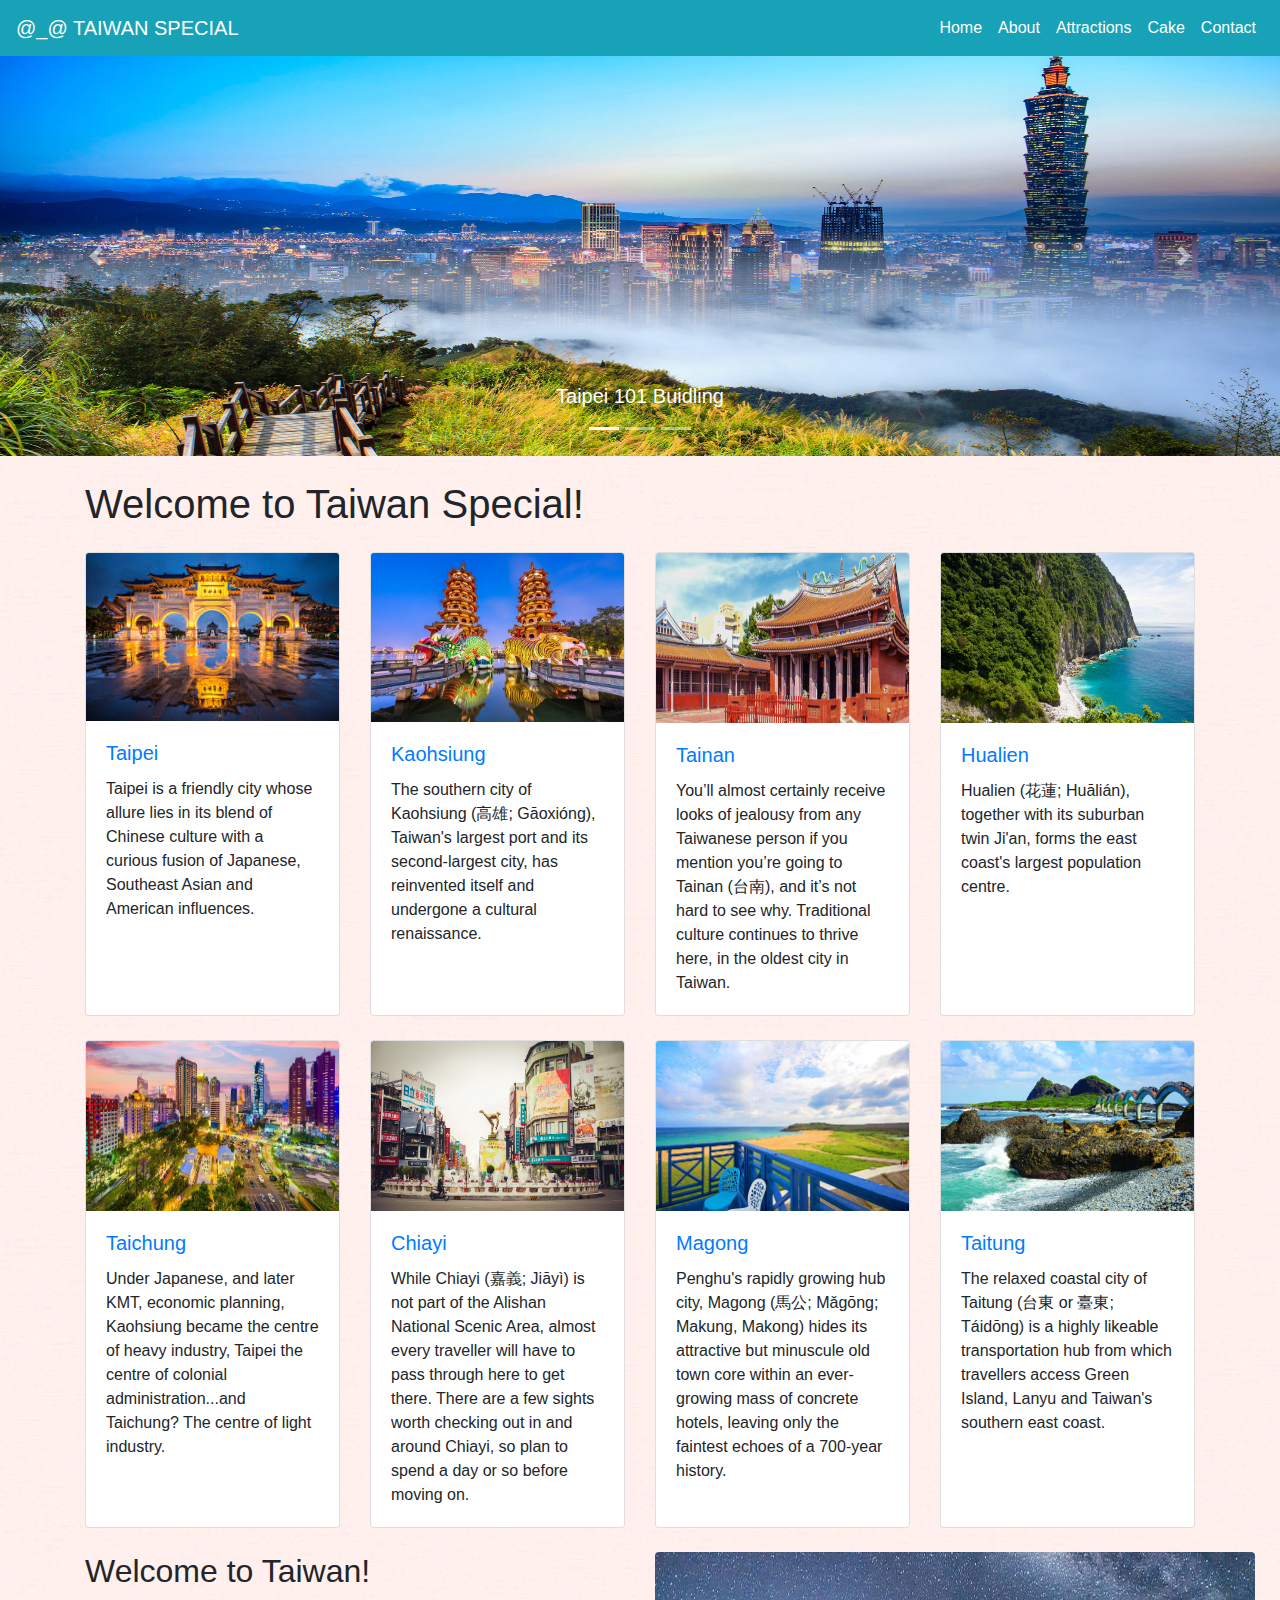
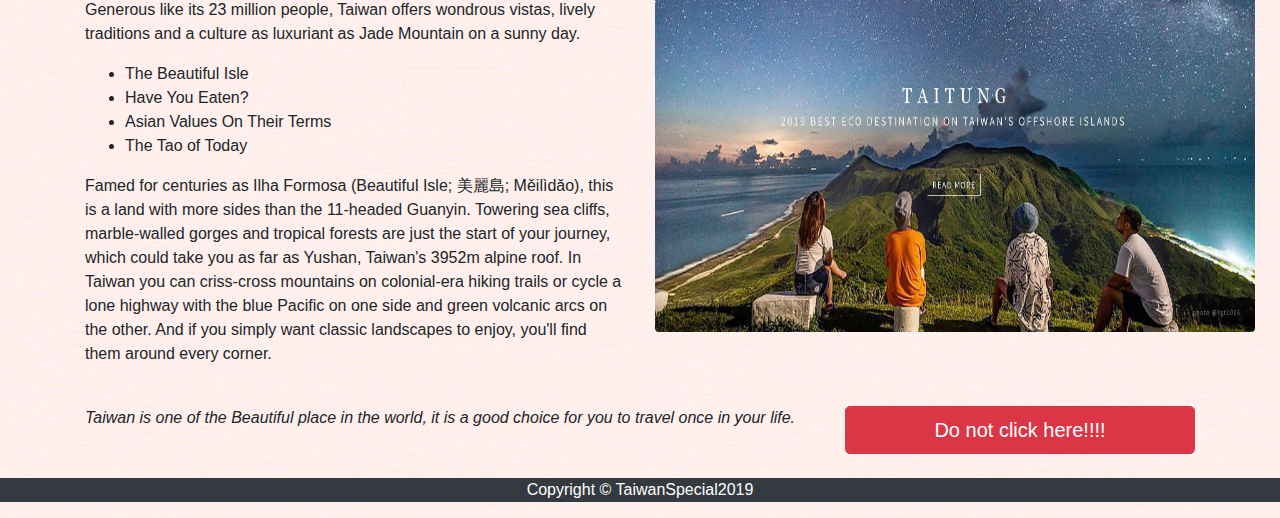
<file: index.html>
<!doctype html>
<html lang="en">

<head>
    <!-- Required meta tags -->
    <meta charset="utf-8">
    <meta name="viewport" content="width=device-width, initial-scale=1, shrink-to-fit=no">
    <!-- Bootstrap CSS -->
    <link rel="stylesheet" href="https://stackpath.bootstrapcdn.com/bootstrap/4.3.1/css/bootstrap.min.css"
        integrity="sha384-ggOyR0iXCbMQv3Xipma34MD+dH/1fQ784/j6cY/iJTQUOhcWr7x9JvoRxT2MZw1T" crossorigin="anonymous">
    <link rel="stylesheet" href="https://cdnjs.cloudflare.com/ajax/libs/font-awesome/4.7.0/css/font-awesome.css">
    <link rel="stylesheet" href="bg.css">
    <title>Easy Travel With Taiwan Special</title>
</head>

<body>
    <!-------標頭------>
    <nav class="navbar navbar-expand-lg navbar-light bg-info" style="background-color: azure">
        <a class="navbar-brand text-white" href="index.html" > @_@ TAIWAN SPECIAL </a>
        <button class="navbar-toggler" type="button" data-toggle="collapse" data-target="#navbarSupportedContent"
            aria-controls="navbarSupportedContent" aria-expanded="false" aria-label="Toggle navigation">
            <span class="navbar-toggler-icon"></span>
        </button>

        <div class="collapse navbar-collapse" id="navbarSupportedContent">
            <ul class="navbar-nav ml-auto">
                <li class="nav-item active">
                    <a class="nav-link text-white" href="index.html"> Home <span class="sr-only">(current)</span></a>
                </li>
                <li class="nav-item">
                    <a class="nav-link text-white" href="about.html">About <span class="sr-only">(current)</span></a>
                </li>
                <li class="nav-item">
                    <a class="nav-link text-white" href="attractions.html">Attractions  <span
                            class="sr-only">(current)</span></a>
                </li>
                <li class="nav-item">
                    <a class="nav-link text-white" href="cake.html">Cake <span
                            class="sr-only">(current)</span></a>
                </li>
                <li class="nav-item">
                    <a class="nav-link text-white" href="contact.php">Contact <span
                            class="sr-only">(current)</span></a>
                </li>

            </ul>
        </div>
    </nav>
    <!-------標頭------>
    <!-----輪播圖片----->
    <div class="bd-example">
        <div id="carouselExampleCaptions" class="carousel slide" data-ride="carousel">
            <ol class="carousel-indicators">
                <li data-target="#carouselExampleCaptions" data-slide-to="0" class="active"></li>
                <li data-target="#carouselExampleCaptions" data-slide-to="1"></li>
                <li data-target="#carouselExampleCaptions" data-slide-to="2"></li>
            </ol>
            <div class="carousel-inner">
                <div class="carousel-item active">
                    <img src="img/taiwan.jpg" width="1200" height="400" class="d-block w-100" alt="...">
                    <div class="carousel-caption d-none d-md-block">
                        <h5>Taipei 101 Buidling</h5>

                    </div>
                </div>
                <div class="carousel-item">
                    <img src="img/taiwan1.jpg"  width="1200" height="400" class="d-block w-100" alt="...">
                    <div class="carousel-caption d-none d-md-block">
                        <h5>Dragon and Tiger Pagodas Kaohsiung</h5>
                        
                    </div>
                </div>
                <div class="carousel-item">
                    <img src="img/taiwan2.jpg"  width="1200" height="400" class="d-block w-100" alt="...">
                    <div class="carousel-caption d-none d-md-block">
                        <h5>ChiMei Museum Tainan</h5>
                        
                    </div>
                </div>
            </div>
            <a class="carousel-control-prev" href="#carouselExampleCaptions" role="button" data-slide="prev">
                <span class="carousel-control-prev-icon" aria-hidden="true"></span>
                <span class="sr-only">Previous</span>
            </a>
            <a class="carousel-control-next" href="#carouselExampleCaptions" role="button" data-slide="next">
                <span class="carousel-control-next-icon" aria-hidden="true"></span>
                <span class="sr-only">Next</span>
            </a>
        </div>
    </div>
    <!-----輪播圖片----->
    <!----page content------->
    <div class="container">
        <h1 class="my-4">Welcome to Taiwan Special!</h1>
       
        <!-------row------->
    
        <div class="row">
            <div class="div col-md-6 col-lg-3 mb-4">
                <div class="card h-100">
                    <a href="https://www.lonelyplanet.com/taiwan/taipei"><img src="img/taipei.jpg" class="card-img-top" alt="..."></a>
                    <div class="card-body">
                        <a href="https://www.lonelyplanet.com/taiwan/taipei">
                            <h5 class="card-title">Taipei</h5>
                        </a>
                        <p class="card-text">Taipei is a friendly city whose allure lies in its blend of Chinese culture with a curious fusion of Japanese, Southeast Asian and American influences.</p>
                    </div>
                </div>
            </div>
            <div class="div col-md-6 col-lg-3 mb-4">
                <div class="card h-100">
                    <a href="https://www.lonelyplanet.com/taiwan/southern-taiwan/kaohsiung-city"><img src="img/kaohsiung.jpg" class="card-img-top" alt="..."></a>
                    <div class="card-body">
                        <a href="https://www.lonelyplanet.com/taiwan/southern-taiwan/kaohsiung-city">
                            <h5 class="card-title">Kaohsiung</h5>
                        </a>
                        <p class="card-text">The southern city of Kaohsiung (高雄; Gāoxióng), Taiwan's largest port and its second-largest city, has reinvented itself and undergone a cultural renaissance. </p>
                    </div>
                </div>
            </div>
            <div class="div col-md-6 col-lg-3 mb-4">
                <div class="card h-100">
                    <a href="https://www.lonelyplanet.com/taiwan/southern-taiwan/tainan-city" ><img src="img/tainan.jpg" height="170px" class="card-img-top" alt="..."></a>
                    <div class="card-body">
                        <a href="https://www.lonelyplanet.com/taiwan/southern-taiwan/tainan-city">
                            <h5 class="card-title">Tainan</h5>
                        </a>
                        <p class="card-text">You’ll almost certainly receive looks of jealousy from any Taiwanese person if you mention you’re going to Tainan (台南), and it’s not hard to see why. Traditional culture continues to thrive here, in the oldest city in Taiwan.</p>
                    </div>
                </div>
            </div>
            <div class="div col-md-6 col-lg-3 mb-4">
                <div class="card h-100">
                    <a href="https://www.lonelyplanet.com/taiwan/east-coast/hualien"><img src="img/hualien.jpg" height="170px" class="card-img-top" alt="..."></a>
                    <div class="card-body">
                        <a href="https://www.lonelyplanet.com/taiwan/east-coast/hualien">
                            <h5 class="card-title">Hualien</h5>
                        </a>
                        <p class="card-text">Hualien (花蓮; Huālián), together with its suburban twin Ji'an, forms the east coast's largest population centre.</p>
                    </div>
                </div>
            </div>
            <div class="div col-md-6 col-lg-3 mb-4">
                <div class="card h-100">
                    <a href="https://www.lonelyplanet.com/taiwan/western-taiwan/taichung"><img src="img/taichung.jpg" height="170px" class="card-img-top"
                            alt="..."></a>
                    <div class="card-body">
                        <a href="https://www.lonelyplanet.com/taiwan/western-taiwan/taichung">
                            <h5 class="card-title">Taichung</h5>
                        </a>
                        <p class="card-text">Under Japanese, and later KMT, economic planning, Kaohsiung became the centre of heavy industry, Taipei the centre of colonial administration...and Taichung? The centre of light industry.</p>
                    </div>
                </div>
            </div>
            <div class="div col-md-6 col-lg-3 mb-4">
                <div class="card h-100">
                    <a href="https://www.lonelyplanet.com/taiwan/western-taiwan/chiayi"><img src="img/chiayi.jpg" height="170px" class="card-img-top" alt="..."></a>
                    <div class="card-body">
                        <a href="https://www.lonelyplanet.com/taiwan/western-taiwan/chiayi">
                            <h5 class="card-title">Chiayi</h5>
                        </a>
                        <p class="card-text">While Chiayi (嘉義; Jiāyì) is not part of the Alishan National Scenic Area, almost every traveller will have to pass through here to get there. There are a few sights worth checking out in and around Chiayi, so plan to spend a day or so before moving on.</p>
                    </div>
                </div>
            </div>
            <div class="div col-md-6 col-lg-3 mb-4">
                <div class="card h-100">
                    <a href="https://www.lonelyplanet.com/taiwan/makung"><img src="img/magong.jpg" height="170px" class="card-img-top" alt="..."></a>
                    <div class="card-body">
                        <a href="https://www.lonelyplanet.com/taiwan/makung">
                            <h5 class="card-title">Magong</h5>
                        </a>
                        <p class="card-text">Penghu's rapidly growing hub city, Magong (馬公; Mǎgōng; Makung, Makong) hides its attractive but minuscule old town core within an ever-growing mass of concrete hotels, leaving only the faintest echoes of a 700-year history.</p>
                    </div>
                </div>
            </div>
            <div class="div col-md-6 col-lg-3 mb-4">
                <div class="card h-100">
                    <a href="https://www.lonelyplanet.com/taiwan/east-coast/taitung"><img src="img/taitung.jpg" height="170px" class="card-img-top"
                            alt="..."></a>
                    <div class="card-body">
                        <a href="https://www.lonelyplanet.com/taiwan/east-coast/taitung">
                            <h5 class="card-title">Taitung</h5>
                        </a>
                        <p class="card-text">The relaxed coastal city of Taitung (台東 or 臺東; Táidōng) is a highly likeable transportation hub from which travellers access Green Island, Lanyu and Taiwan's southern east coast.</p>
                    </div>
                </div>
            </div>
        </div>
        <!-------row------->
        <!-----Features Section---->
        <div class="row">
            <div class="col-lg-6 mb-4">
                <h2>Welcome to Taiwan!</h2>
                <p>Generous like its 23 million people, Taiwan offers wondrous vistas, 
                    lively traditions and a culture as luxuriant as Jade Mountain on a sunny day.</p>
                <ul>                   
                    <li>The Beautiful Isle</li>
                    <li>Have You Eaten?</li>
                    <li>Asian Values On Their Terms</li>
                    <li>The Tao of Today</li>                   
                </ul>
                <p>Famed for centuries as Ilha Formosa (Beautiful Isle; 美麗島; Měilìdǎo), this is a land with more sides than the 11-headed Guanyin. 
                    Towering sea cliffs, marble-walled gorges and tropical forests are just the start of your journey, which could take you as far as Yushan, 
                    Taiwan's 3952m alpine roof.

                    In Taiwan you can criss-cross mountains on colonial-era hiking trails or cycle a lone highway with the blue Pacific on one side and green 
                    volcanic arcs on the other. And if you simply want classic landscapes to enjoy, you'll find them around every corner.</p>
            </div>
            <div class="div col-lg-6 mb-4"> 
                <img class=" rounded" src="img/tw.jpg"  height="380px" width="600px" alt="">
            </div>
        </div>
        <!-----Features Section---->
        <!-----call to Action Section----->
        <div class="row">
            <div class="col-md-8">
                <p><i>Taiwan is one of the Beautiful place in the world, it is a good choice for you to travel once in your life.</i> </p>
            </div>
            <div class="col-md-4 mb-4">
                <a href="#" class="btn btn-lg btn-danger btn-block" data-toggle="modal" data-target="#happy">Do not click here!!!!</a>
            </div>
        </div>
        <!-----call to Action Section----->
    </div>
    <div class="modal fade" id="happy" tabindex="-1" role="dialog" aria-labelledby="exampleModalCenterTitle"
            aria-hidden="true">
            <div class="modal-dialog modal-dialog-centered" role="document">
                <div class="modal-content">
                    <div class="modal-header">
                        <h5 class="modal-title" id="exampleModalCenterTitle">HAPPY NEW YEAR! 藍友烽 老師 </h5>
                        <button type="button" class="close" data-dismiss="modal" aria-label="Close">
                            <span aria-hidden="true">&times;</span>
                        </button>
                    </div>
                    <div class="modal-body">
                        <img src="img/hpny.jpg" height="1000" width="1000" class="img-fluid rounded">
                    </div>
                    <div class="modal-footer">
                        <button type="button" class="btn btn-secondary" data-dismiss="modal">Close</button>

                    </div>
                </div>
            </div>
        </div>
    <!----page content------->
        <!----footer------->
        <footer class=" bg-dark">
            <p class="text-white text-center">Copyright &copy; TaiwanSpecial2019</p>
        </footer>
        <!-- footer -->
    <!-- Optional JavaScript -->
    <!-- jQuery first, then Popper.js, then Bootstrap JS -->
    <script src="https://code.jquery.com/jquery-3.3.1.slim.min.js"
        integrity="sha384-q8i/X+965DzO0rT7abK41JStQIAqVgRVzpbzo5smXKp4YfRvH+8abtTE1Pi6jizo"
        crossorigin="anonymous"></script>
    <script src="https://cdnjs.cloudflare.com/ajax/libs/popper.js/1.14.7/umd/popper.min.js"
        integrity="sha384-UO2eT0CpHqdSJQ6hJty5KVphtPhzWj9WO1clHTMGa3JDZwrnQq4sF86dIHNDz0W1"
        crossorigin="anonymous"></script>
    <script src="https://stackpath.bootstrapcdn.com/bootstrap/4.3.1/js/bootstrap.min.js"
        integrity="sha384-JjSmVgyd0p3pXB1rRibZUAYoIIy6OrQ6VrjIEaFf/nJGzIxFDsf4x0xIM+B07jRM"
        crossorigin="anonymous"></script>
</body>

</html>
</file>
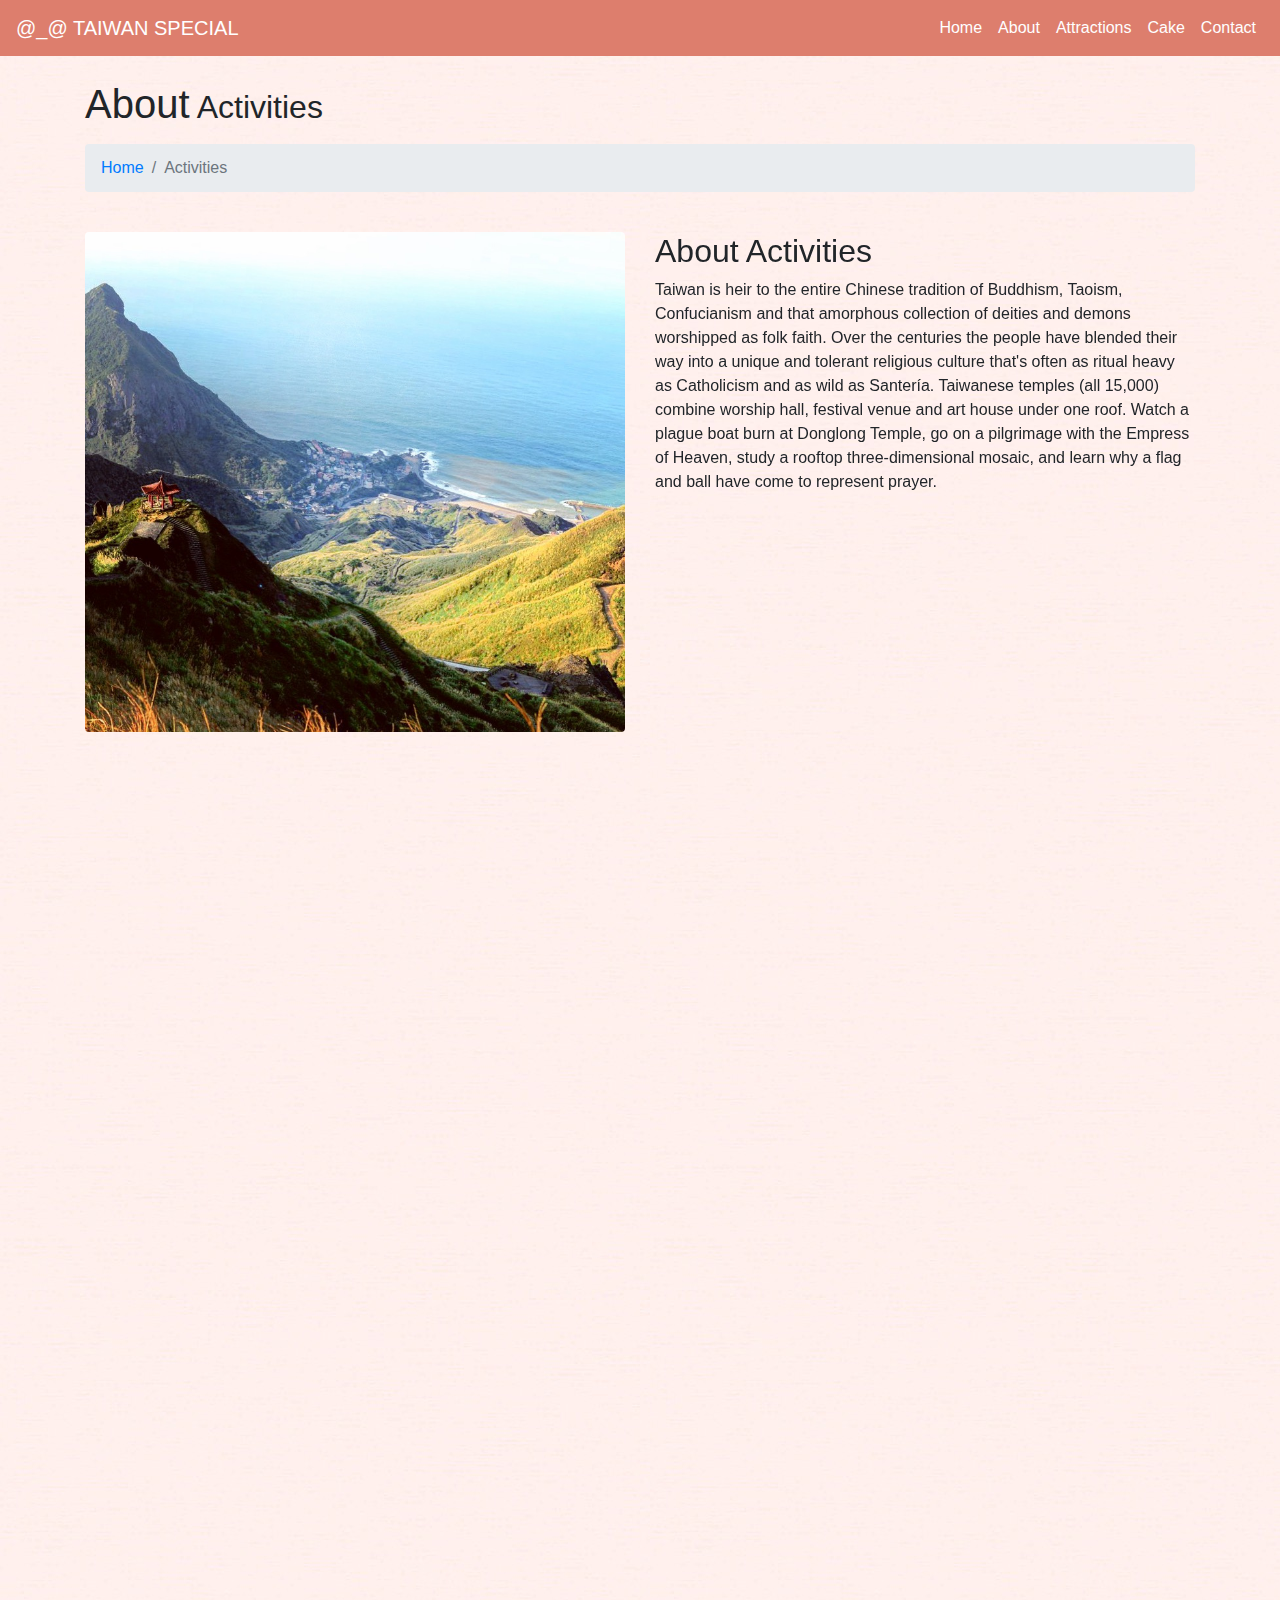
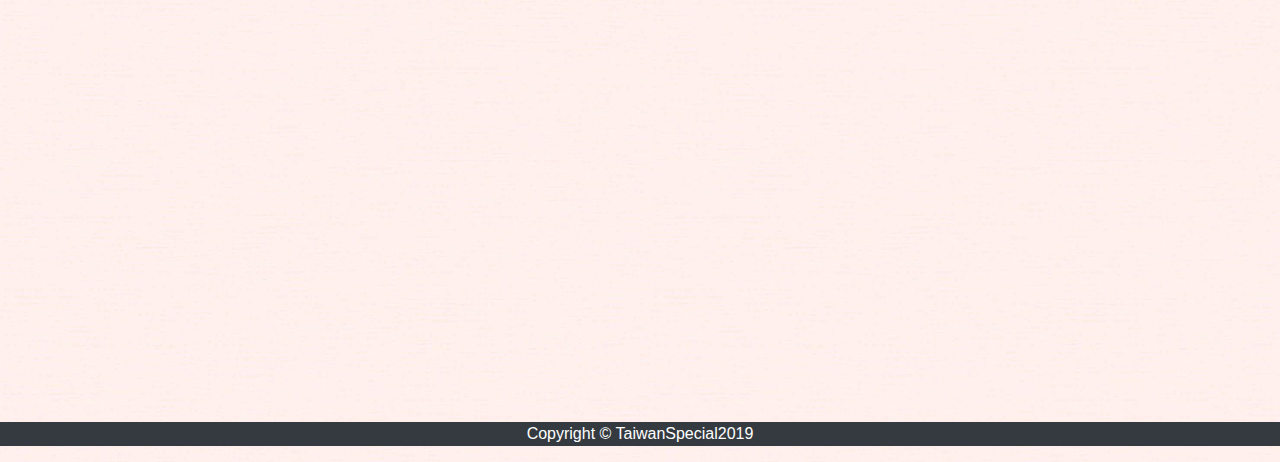
<file: about.html>
<!doctype html>
<html lang="en">

<head>
    <!-- Required meta tags -->
    <meta charset="utf-8">
    <meta name="viewport" content="width=device-width, initial-scale=1, shrink-to-fit=no">
    <!-- Bootstrap CSS -->
    <link rel="stylesheet" href="https://stackpath.bootstrapcdn.com/bootstrap/4.3.1/css/bootstrap.min.css"
        integrity="sha384-ggOyR0iXCbMQv3Xipma34MD+dH/1fQ784/j6cY/iJTQUOhcWr7x9JvoRxT2MZw1T" crossorigin="anonymous">
    <link href="https://unpkg.com/aos@2.3.1/dist/aos.css" rel="stylesheet">
    <link rel="stylesheet" href="https://cdnjs.cloudflare.com/ajax/libs/font-awesome/4.7.0/css/font-awesome.css">
    <link rel="stylesheet" href="bg.css">
    <title>Easy Travel With Taiwan Special</title>
</head>

<body>
    <!-------標頭------>
    <nav class="navbar navbar-expand-lg navbar-light" style="background-color: rgb(221, 126, 109)">
        <a class="navbar-brand text-white" href="index.html"> @_@ TAIWAN SPECIAL</a>
        <button class="navbar-toggler" type="button" data-toggle="collapse" data-target="#navbarSupportedContent"
            aria-controls="navbarSupportedContent" aria-expanded="false" aria-label="Toggle navigation">
            <span class="navbar-toggler-icon"></span>
        </button>

        <div class="collapse navbar-collapse" id="navbarSupportedContent">
            <ul class="navbar-nav ml-auto">
                <li class="nav-item">
                    <a class="nav-link text-white" href="index.html">Home </a>
                </li>
                <li class="nav-item active">
                    <a class="nav-link text-white" href="about.html">About </a>
                </li>
                <li class="nav-item">
                    <a class="nav-link text-white" href="attractions.html">Attractions </a>
                </li>
                <li class="nav-item">
                    <a class="nav-link text-white" href="cake.html">Cake </a>
                </li>
                <li class="nav-item">
                    <a class="nav-link text-white" href="contact.php">Contact </a>
                </li>

            </ul>
        </div>
    </nav>
    <!-------標頭------>
    <div class="container">
        <h1 class="mt-4 mb-3">About<small> Activities</small></h1>
        <nav aria-label="breadcrumb">
            <ol class="breadcrumb">
                <li class="breadcrumb-item"><a href="index.html">Home</a></li>
                <li class="breadcrumb-item active" aria-current="page">Activities</li>
            </ol>
        </nav>
        <div class="row">
            <div class="col-lg-6 my-4">
                <img class="img-fluid rounded " data-aos="fade-up" src="img/activities.jpg">
            </div>
            <div class="col-lg-6 my-4" data-aos="fade-right">
                <h2>About Activities</h2>
                <p>Taiwan is heir to the entire Chinese tradition of Buddhism, Taoism, Confucianism and that amorphous collection of deities and demons worshipped as folk faith. Over the centuries the people have blended their way into a unique and tolerant religious culture that's often as ritual heavy as Catholicism and as wild as Santería.

                    Taiwanese temples (all 15,000) combine worship hall, festival venue and art house under one roof. Watch a plague boat burn at Donglong Temple, go on a pilgrimage with the Empress of Heaven, study a rooftop three-dimensional mosaic, and learn why a flag and ball have come to represent prayer.</p>
             
            </div>
        </div>
        <div class="row my-4">
            <div class="col-lg-4 mb-2 rounded" data-aos="zoom-out">
                <div class="card h-100 text-center">
                    <img src="img/pingxi.jpg" height="290px" class="card-img-top" alt="...">
                    <div class="card-body">
                        <a href="https://www.lonelyplanet.com/taiwan/activities/pingxi-jiufen-day-trip-with-sky-lantern-release-from-taipei/a/pa-act/v-6279TPEPINGXI/357504">
                            <h5 class="card-title">Sky Lantern Festival</h5>
                        </a>
                        <p class="card-text">Take a step back in time with a full day tour of Jinguashi, Jiufen, and Pingxi, three charming northern Taiwan towns renowned for their charm, history and culture.</p>
                    </div>
                </div>
            </div>
            <div class="col-lg-4 mb-2 rounded" data-aos="zoom-out">
                <div class="card h-100 text-center">
                    <img src="img/taroko.jpg" height="290px" class="card-img-top" alt="...">
                    <div class="card-body">
                        <a href="https://www.lonelyplanet.com/taiwan/activities/taroko-gorge-full-day-tour-from-taipei/a/pa-act/v-30711A/357504">
                            <h5 class="card-title">Taroko Gorge</h5>
                        </a>
                        <p class="card-text">See one of the seven wonders of Asia, the Taroko Gorge. Take a train ride on your own to Hualien from Taipei to see this top attraction, known for its winding tunnels, sheer marble cliffs and the Liwu River that flows through it.</p>
                    </div>
                </div>
            </div>
            <div class="col-lg-4 mb-2 rounded" data-aos="zoom-out">
                <div class="card h-100 text-center">
                    <img src="img/jiufen.jpg" height="290px" class="card-img-top" alt="...">
                    <div class="card-body">
                        <a href="https://www.lonelyplanet.com/taiwan/activities/jiufen-village-chiufen-nanya-and-pitou-cape-from-taipai/a/pa-act/v-3071HG/357504">
                            <h5 class="card-title">Jiufen Village</h5>
                        </a>
                        <p class="card-text">Explore the Northeast Coast of Taipei and stroll through the Chiufen Village also known as Jiufen on this four-hour tour from Taipei. A popular swimming spot for the locals. Offering fascinating rock formations, lighthouses, fishing villages, pastoral farmlands and temples.</p>
                    </div>
                </div>
            </div>
            <div class="col-lg-4 mb-2 rounded" data-aos="zoom-out">
                <div class="card h-100 text-center">
                    <img src="img/tps.jpg" height="290px" class="card-img-top" alt="...">
                    <div class="card-body">
                        <a href="https://www.lonelyplanet.com/taiwan/activities/taipei-sightseeing-tour-with-taipei-101-longshan-temple/a/pa-act/v-6279TPEULTIMATE/357504">
                            <h5 class="card-title">Taipei Sightseeing</h5>
                        </a>
                        <p class="card-text">Ancient China, colonial Formosa and ultra-modern Taipei, all yours to experience on our Ultimate Taipei Tour. You'll cover our dynamic capital's must-see spots in style on this full day tour mixing tradition religious venues, historically important spots and places of scenic beauty.</p>
                    </div>
                </div>
            </div>
            <div class="col-lg-4 mb-2 rounded" data-aos="zoom-out">
                <div class="card h-100 text-center">
                    <img src="img/northern.jpg" height="290px" class="card-img-top" alt="...">
                    <div class="card-body">
                        <a href="https://www.lonelyplanet.com/taiwan/activities/northern-coast-half-day-tour-including-yehliu-park-from-taipei/a/pa-act/v-3071HD/357504">
                            <h5 class="card-title">Northern Coast</h5>
                        </a>
                        <p class="card-text"> Travel to the Northern Coast of Taiwan to the fascinating natural rock formations of Yehliu Park, where you will discover the infamous rock formations of the Queen's Head and Fairy's Shoe, a fascinating place for a day trip.</p>
                    </div>
                </div>
            </div>
            <div class="col-lg-4 mb-2 rounded" data-aos="zoom-out">
                <div class="card h-100 text-center">
                    <img src="img/tea.jpg" height="290px" class="card-img-top" alt="...">
                    <div class="card-body">
                        <a href="https://www.lonelyplanet.com/taiwan/activities/taipei-tea-and-sightseeing-tour-with-bagua-tea-plantation/a/pa-act/v-6279TPETEA/357504">
                            <h5 class="card-title">Taipei Tea and Sightseeing</h5>
                        </a>
                        <p class="card-text"> Get a taste of Taiwan’s long and storied tea culture on our full-day scenic guided tour of two spectacular tea growing areas just outside of Taipei City.</p>
                    </div>
                </div>
            </div>


        </div>
        <div class="row">
            <div class="col-lg-2 col-sm-4 mb-4" data-aos="flip-right">
                <img class="img-fluid rounded" src="img/pingxi.jpg" alt="">
            </div>
            <div class="col-lg-2 col-sm-4 mb-4" data-aos="flip-right">
                <img class="img-fluid rounded" src="img/taroko.jpg" alt="">
            </div>
            <div class="col-lg-2 col-sm-4 mb-4" data-aos="flip-right">
                <img class="img-fluid rounded" src="img/jiufen.jpg" alt="">
            </div>
            <div class="col-lg-2 col-sm-4 mb-4" data-aos="flip-right">
                <img class="img-fluid rounded" src="img/tps.jpg" alt="">
            </div>
            <div class="col-lg-2 col-sm-4 mb-4" data-aos="flip-right">
                <img class="img-fluid rounded" src="img/northern.jpg">
            </div>
            <div class="col-lg-2 col-sm-4 mb-4" data-aos="flip-right">
                <img class="img-fluid rounded" src="img/magong.jpg"  alt="">
            </div>
        </div>

    </div>

    <footer class=" bg-dark">
        <p class="text-white text-center">Copyright &copy; TaiwanSpecial2019</p>
    </footer>
    <!-- jQuery first, then Popper.js, then Bootstrap JS -->
    <script src="https://code.jquery.com/jquery-3.3.1.slim.min.js"
        integrity="sha384-q8i/X+965DzO0rT7abK41JStQIAqVgRVzpbzo5smXKp4YfRvH+8abtTE1Pi6jizo"
        crossorigin="anonymous"></script>
    <script src="https://cdnjs.cloudflare.com/ajax/libs/popper.js/1.14.7/umd/popper.min.js"
        integrity="sha384-UO2eT0CpHqdSJQ6hJty5KVphtPhzWj9WO1clHTMGa3JDZwrnQq4sF86dIHNDz0W1"
        crossorigin="anonymous"></script>
    <script src="https://stackpath.bootstrapcdn.com/bootstrap/4.3.1/js/bootstrap.min.js"
        integrity="sha384-JjSmVgyd0p3pXB1rRibZUAYoIIy6OrQ6VrjIEaFf/nJGzIxFDsf4x0xIM+B07jRM"
        crossorigin="anonymous"></script>
    <script src="https://unpkg.com/aos@2.3.1/dist/aos.js"></script>
    <script>
        AOS.init();
    </script>
</body>

</html>
</file>
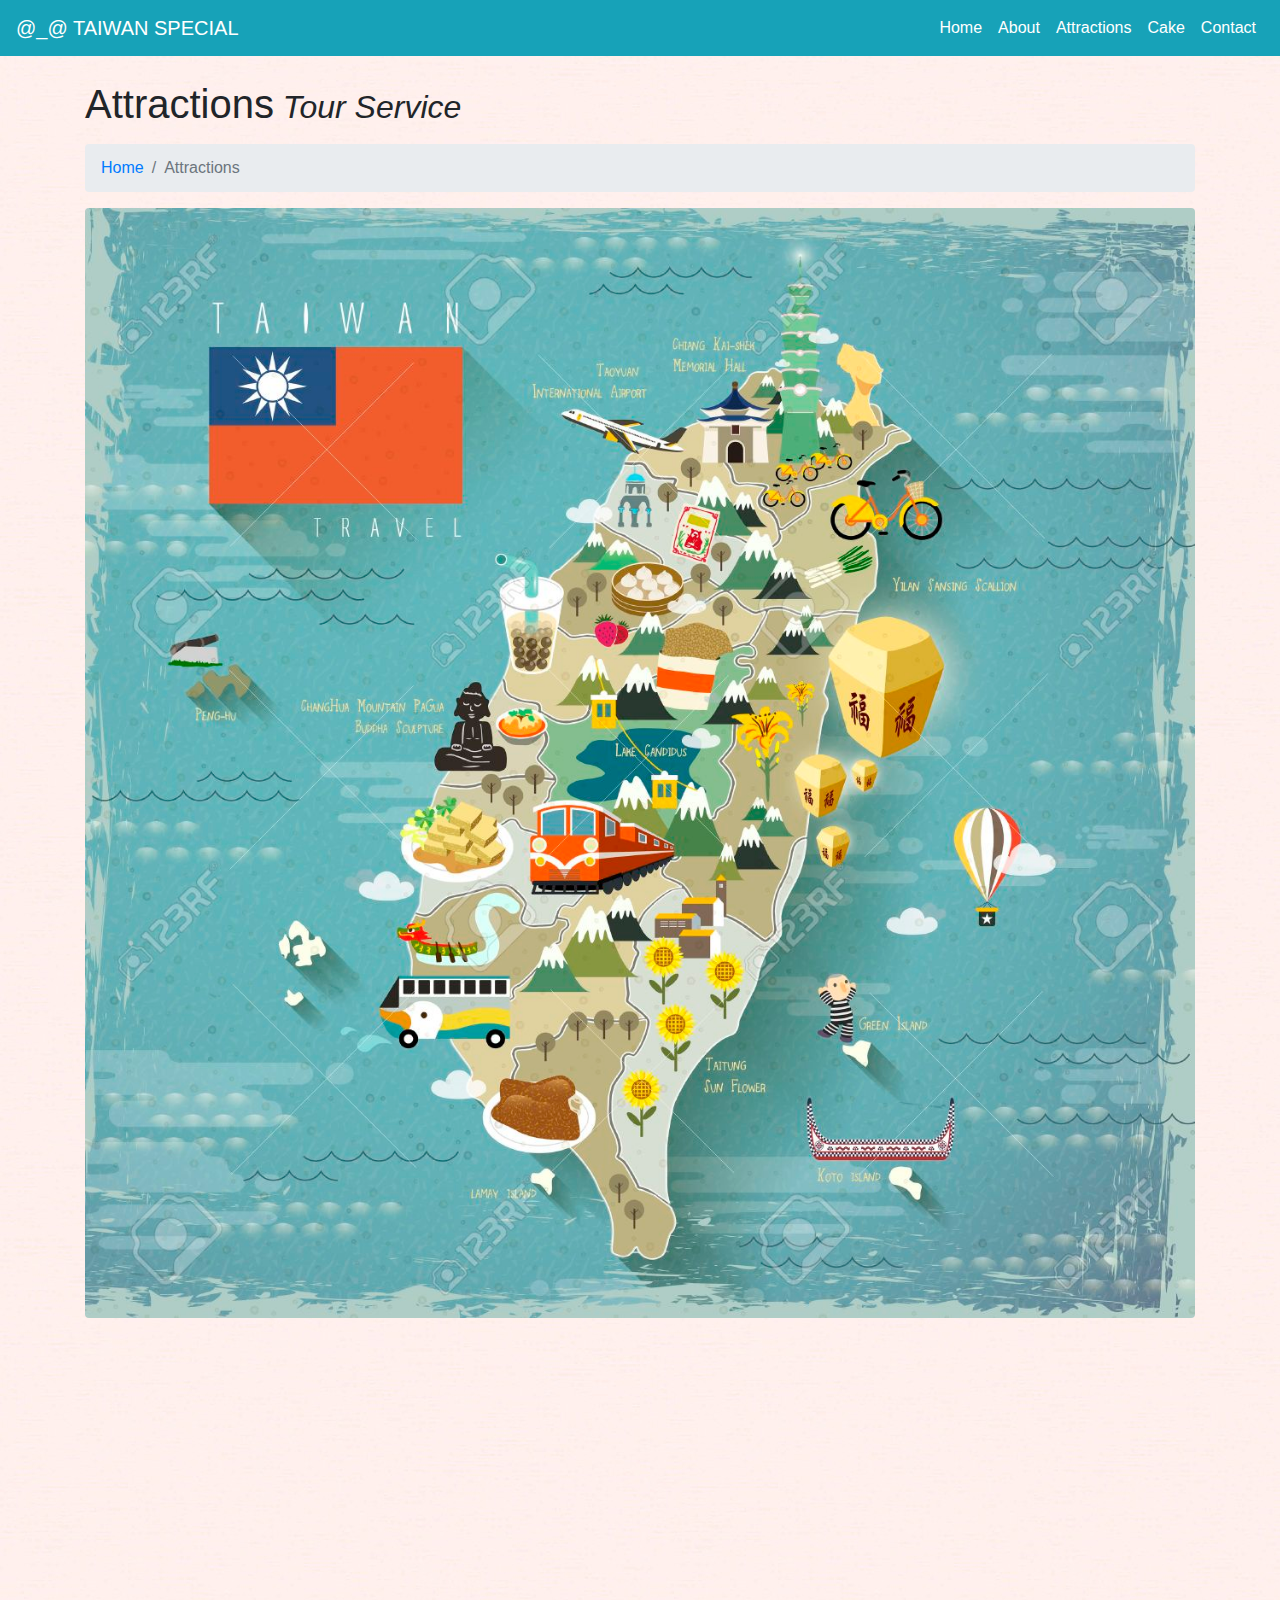
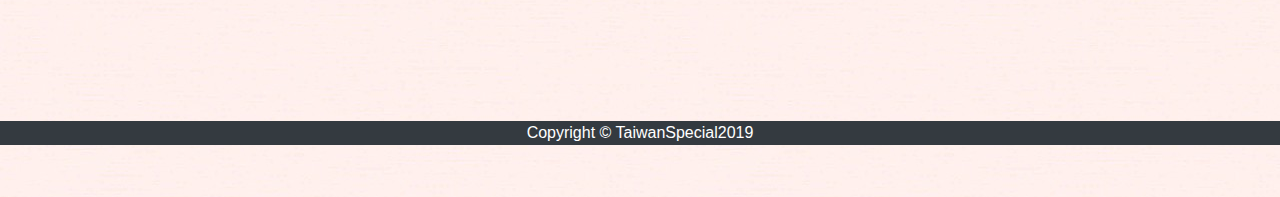
<file: attractions.html>
<!doctype html>
<html lang="en">

<head>
    <!-- Required meta tags -->
    <meta charset="utf-8">
    <meta name="viewport" content="width=device-width, initial-scale=1, shrink-to-fit=no">
    <!-- Bootstrap CSS -->
    <link rel="stylesheet" href="https://stackpath.bootstrapcdn.com/bootstrap/4.3.1/css/bootstrap.min.css"
        integrity="sha384-ggOyR0iXCbMQv3Xipma34MD+dH/1fQ784/j6cY/iJTQUOhcWr7x9JvoRxT2MZw1T" crossorigin="anonymous">
    <link href="https://unpkg.com/aos@2.3.1/dist/aos.css" rel="stylesheet">
    <link rel="stylesheet" href="https://cdnjs.cloudflare.com/ajax/libs/font-awesome/4.7.0/css/font-awesome.css">
    <link rel="stylesheet" href="bg.css">
    <title>Easy Travel With Taiwan Special</title>
</head>

<body>
    <!-------標頭------>
    <nav class="navbar navbar-expand-lg navbar-light bg-info" style="background-color: azure">
        <a class="navbar-brand text-white" href="index.html"> @_@ TAIWAN SPECIAL</a>
        <button class="navbar-toggler" type="button" data-toggle="collapse" data-target="#navbarSupportedContent"
            aria-controls="navbarSupportedContent" aria-expanded="false" aria-label="Toggle navigation">
            <span class="navbar-toggler-icon"></span>
        </button>

        <div class="collapse navbar-collapse" id="navbarSupportedContent">
            <ul class="navbar-nav ml-auto">
                <li class="nav-item">
                    <a class="nav-link text-white" href="index.html">Home </a>
                </li>
                <li class="nav-item">
                    <a class="nav-link text-white" href="about.html">About </a>
                </li>
                <li class="nav-item active">
                    <a class="nav-link text-white" href="attractions.html">Attractions </a>
                </li>
                <li class="nav-item">
                    <a class="nav-link text-white" href="cake.html">Cake </a>
                </li>
                <li class="nav-item">
                    <a class="nav-link text-white" href="contact.php">Contact </a>
                </li>

            </ul>
        </div>
    </nav>
    <!-------標頭------>
    <div class="container">
        <h1 class="mt-4 mb-3">Attractions<small> <i>Tour Service</i></small></h1>
        <nav aria-label="breadcrumb">
            <ol class="breadcrumb">
                <li class="breadcrumb-item"><a href="index.html">Home</a></li>
                <li class="breadcrumb-item active" aria-current="page">Attractions</li>
            </ol>
        </nav>
        <img class="img-fluid rounded mb-4" data-aos="fade-up" src="img/miaoli.jpg">
        <div class="row">
            <div class="col-lg-4 mb-4">
                <div class="card h-100"  data-aos="fade-down" data-aos-duration="3000">
                    <div class="accordion" id="accordionExample">
                        <div class="card-header text-center" id="headingOne">
                            <h5 class="card-title">Package A</h5>
                        </div>
                        <div class="card-body">
                            <h6 class="card-subtitle mb-2 text-muted">Tour Package Taipei-Tainan -Kaohsiung</h6>
                            <p class="card-text collapse show" id="collapseOne" aria-labelledby="headingOne"
                                data-parent="#accordionExample">
                                <li>Tours and meals as per itinerary</li>   
                                <li>Transfers as per itinerary</li>
                                <li>5 nights hotel accommodation with daily breakfast</li> 
                                <li>Chinese speaking guide</li></p>
                            <a href="#" class="btn btn-primary  btn-block btn-warning " data-target="#Modal"
                            data-toggle="modal">Click me!!</a>
                        </div>
                        <div class="card-footer text-center">
                            <a href="#">Taiwan Special 2019</a>
                        </div>
                    </div>

                </div>
            </div>
            <div class="col-lg-4 mb-4">
                <div class="card h-100" data-aos="fade-up" data-aos-duration="3000">
                    <div class="accordion" id="accordionExample">
                        <div class="card-header text-center" id="headingOne">
                            <h5 class="card-title">Package B</h5>
                        </div>
                        <div class="card-body">
                            <h6 class="card-subtitle mb-2 text-muted">Tour Package Hualien - Alishan 3 days</h6>
                            <p class="card-text collapse show" id="collapseOne1" aria-labelledby="headingOne"
                                data-parent="#accordionExample">
                                <li>Hotel pickup and drop-off</li>   
                                <li>Daily full-day sightseeing coach tours</li>
                                <li>Professional English-speaking guide</li> 
                                <li>Meals as per itinerary</li>
                                <li>Air-conditioned vehicle</li></p>
                            <a href="#" class="btn btn-primary  btn-block btn-info " data-target="#Modal"
                            data-toggle="modal">Click me!!</a>
                        </div>
                        <div class="card-footer text-center">
                            <a href="#">Taiwan Special 2019</a>
                        </div>
                    </div>

                </div>
            </div>
            <div class="col-lg-4 mb-4">
                <div class="card"  data-aos="fade-down" data-aos-duration="3000">
                    <div class="accordion" id="accordionExample">
                        <div class="card-header text-center" id="headingOne">
                            <h5 class="card-title">Package C</h5>
                        </div>
                        <div class="card-body">
                            <h6 class="card-subtitle mb-2 text-muted">Optional Package</h6>
                            <p class="card-text collapse show" id="collapseOne2" aria-labelledby="headingOne"
                                data-parent="#accordionExample">
                                <li>You can choose where to go</li>   
                                <li>Design your tour by your interest</li>
                                <li>10% off for MasterCard payment</li><br><br>
                               </p>
                            
                            <a href="#" class="btn btn-primary  btn-block btn-success " data-target="#Modal"
                                data-toggle="modal" >Click me!!</a>
                        </div>
                        <div class="card-footer text-center">
                            <a href="#">Taiwan Special 2019</a>
                        </div>
                    </div>

                </div>
            </div>
        </div>

    </div>
    
    <div class="modal fade" id="Modal" tabindex="-1" role="dialog" aria-labelledby="exampleModalLabel" aria-hidden="true">
        <div class="modal-dialog" role="document">
          <div class="modal-content">
            <div class="modal-header">
              <h5 class="modal-title" id="exampleModalLabel">Notification</h5>
              <button type="button" class="close" data-dismiss="modal" aria-label="Close">
                <span aria-hidden="true">&times;</span>
              </button>
            </div>
            <div class="modal-body">
              <p>You are successful to register for this Package</p>
            </div>
            <div class="modal-footer">
              <button type="button" class="btn btn-secondary" data-dismiss="modal">Confirm</button>
            </div>
          </div>
        </div>
      </div>
    <footer class=" bg-dark">
        <p class="text-white text-center">Copyright &copy; TaiwanSpecial2019</p>
    </footer>

    <!-- jQuery first, then Popper.js, then Bootstrap JS -->
    <script src="https://code.jquery.com/jquery-3.3.1.slim.min.js"
        integrity="sha384-q8i/X+965DzO0rT7abK41JStQIAqVgRVzpbzo5smXKp4YfRvH+8abtTE1Pi6jizo"
        crossorigin="anonymous"></script>
    <script src="https://cdnjs.cloudflare.com/ajax/libs/popper.js/1.14.7/umd/popper.min.js"
        integrity="sha384-UO2eT0CpHqdSJQ6hJty5KVphtPhzWj9WO1clHTMGa3JDZwrnQq4sF86dIHNDz0W1"
        crossorigin="anonymous"></script>
    <script src="https://stackpath.bootstrapcdn.com/bootstrap/4.3.1/js/bootstrap.min.js"
        integrity="sha384-JjSmVgyd0p3pXB1rRibZUAYoIIy6OrQ6VrjIEaFf/nJGzIxFDsf4x0xIM+B07jRM"
        crossorigin="anonymous"></script>
    <script src="https://unpkg.com/aos@2.3.1/dist/aos.js"></script>
    <script>
        AOS.init();
    </script>
</body>

</html>
</file>
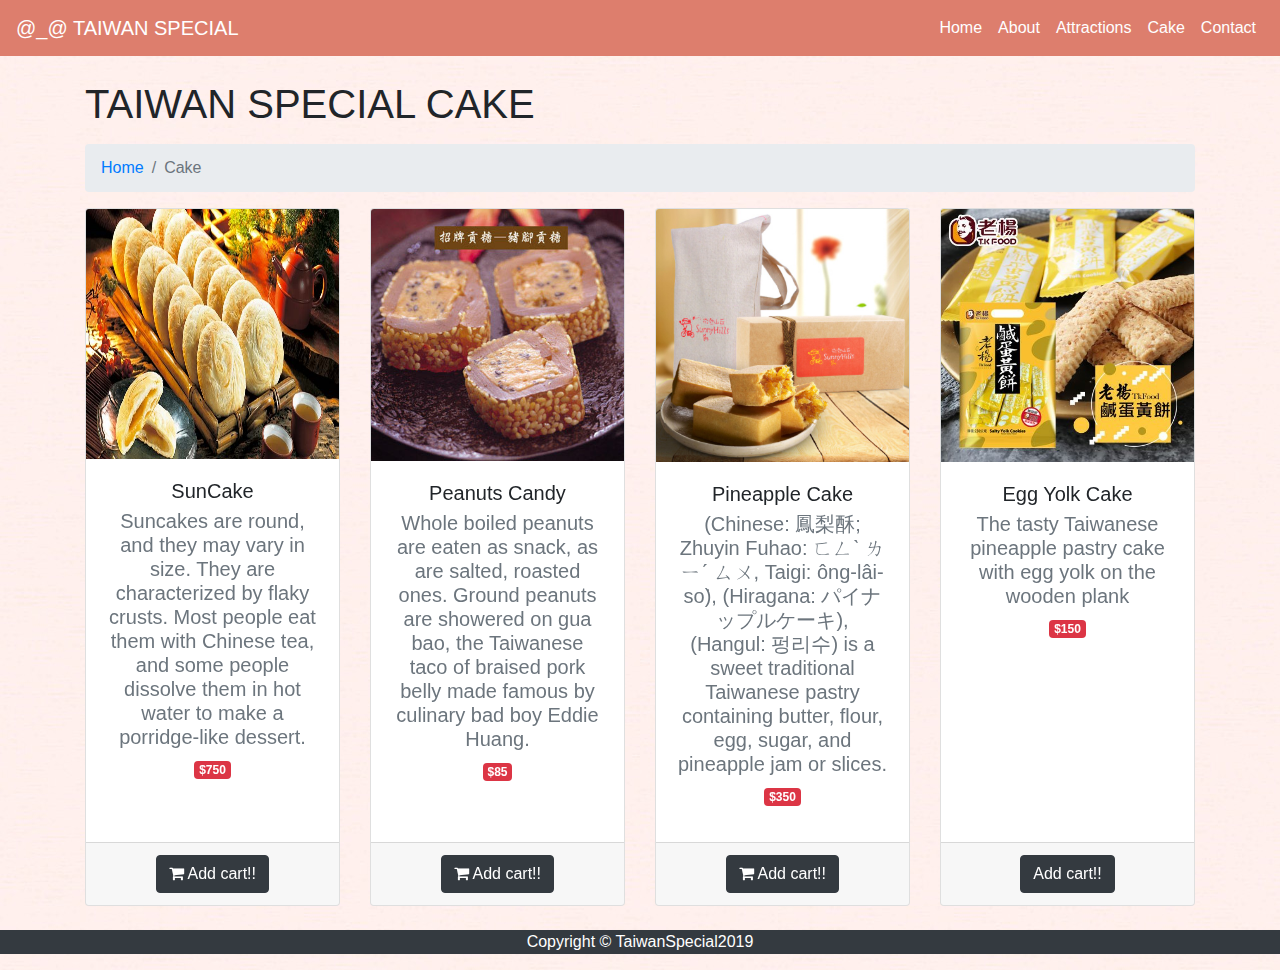
<file: cake.html>
<!doctype html>
<html lang="en">

<head>
    <!-- Required meta tags -->
    <meta charset="utf-8">
    <meta name="viewport" content="width=device-width, initial-scale=1, shrink-to-fit=no">
    <!-- Bootstrap CSS -->
    <link rel="stylesheet" href="https://stackpath.bootstrapcdn.com/bootstrap/4.3.1/css/bootstrap.min.css"
        integrity="sha384-ggOyR0iXCbMQv3Xipma34MD+dH/1fQ784/j6cY/iJTQUOhcWr7x9JvoRxT2MZw1T" crossorigin="anonymous">
    <link href="https://unpkg.com/aos@2.3.1/dist/aos.css" rel="stylesheet">
    <link rel="stylesheet" href="https://cdnjs.cloudflare.com/ajax/libs/font-awesome/4.7.0/css/font-awesome.css">
    <link rel="stylesheet" href="bg.css">
    <title>Easy Travel With Taiwan Special</title>
</head>

<body>
    <!-------標頭------>
    <nav class="navbar navbar-expand-lg navbar-light " style="background-color:  rgb(221, 126, 109)">
        <a class="navbar-brand text-white" href="index.html">@_@ TAIWAN SPECIAL</a>
        <button class="navbar-toggler" type="button" data-toggle="collapse" data-target="#navbarSupportedContent"
            aria-controls="navbarSupportedContent" aria-expanded="false" aria-label="Toggle navigation">
            <span class="navbar-toggler-icon"></span>
        </button>

        <div class="collapse navbar-collapse" id="navbarSupportedContent">
            <ul class="navbar-nav ml-auto">
                <li class="nav-item">
                    <a class="nav-link text-white" href="index.html">Home </a>
                </li>
                <li class="nav-item active">
                    <a class="nav-link text-white" href="about.html">About </a>
                </li>
                <li class="nav-item">
                    <a class="nav-link text-white" href="attractions.html">Attractions </a>
                </li>
                <li class="nav-item">
                    <a class="nav-link text-white" href="cake.html">Cake </a>
                </li>
                <li class="nav-item">
                    <a class="nav-link text-white" href="contact.php">Contact </a>
                </li>

            </ul>
        </div>
    </nav>
    <!-------標頭------>
    <!------container-------->
    <div class="container">
        <h1 class="mt-4 mb-3">TAIWAN SPECIAL CAKE</h1>
        <nav aria-label="breadcrumb">
            <ol class="breadcrumb">
                <li class="breadcrumb-item"><a href="index.html">Home</a></li>
                <li class="breadcrumb-item active" aria-current="page">Cake</li>
            </ol>
        </nav>
        <div class="row">
            <div class="col-lg-3 mb-4 rounded" data-aos="zoom-out">
                <div class="card h-100 text-center">
                    <a data-toggle="modal" data-target="#Product1">
                        <img src="img/taiyang.jpg" height="250px" class="card-img-top">
                    </a>
                    <div class="card-body">
                        <h5 class="card-title">SunCake</h5>
                        <h5 class="card-subtitle mb-2 text-muted">Suncakes are round, and they may vary in size. They
                            are characterized by flaky crusts.
                            Most people eat them with Chinese tea, and some people dissolve them in hot water to make a
                            porridge-like dessert.</h5>
                        <p class="badge badge-danger">$750</p>

                    </div>
                    <div class="card-footer text-muted">
                        <a  class="btn btn-dark text-white" data-toggle="modal" data-target="#cart"><i class="fa fa-shopping-cart"></i> Add cart!!</a>
                    </div>
                </div>
            </div>
            <div class="col-lg-3 mb-4 rounded" data-aos="zoom-out">
                <div class="card h-100 text-center">
                    <a data-toggle="modal" data-target="#Product2">
                        <img src="img/huasheng.jpg" class="card-img-top">
                    </a>
                    <div class="card-body">
                        <h5 class="card-title">Peanuts Candy</h5>
                        <h5 class="card-subtitle mb-2 text-muted">Whole boiled peanuts are eaten as snack, as are
                            salted, roasted ones. Ground peanuts are showered on gua bao, the Taiwanese taco of braised
                            pork belly made famous by culinary bad boy Eddie Huang.</h5>
                        <p class="badge badge-danger">$85</p>

                    </div>
                    <div class="card-footer text-muted">
                        <a  class="btn btn-dark text-white" data-toggle="modal" data-target="#cart"><i class="fa fa-shopping-cart"></i> Add cart!!</a>
                    </div>
                </div>
            </div>
            <div class="col-lg-3 mb-4 rounded" data-aos="zoom-out">
                <div class="card h-100 text-center">
                    <a data-toggle="modal" data-target="#Product3">
                        <img src="img/fenglishu.jpg" class="card-img-top">
                    </a>
                    <div class="card-body">
                        <h5 class="card-title">Pineapple Cake</h5>
                        <h5 class="card-subtitle mb-2 text-muted"> (Chinese: 鳳梨酥; Zhuyin Fuhao: ㄈㄥˋ ㄌㄧˊ ㄙㄨ, Taigi:
                            ông-lâi-so͘), (Hiragana: パイナップルケーキ),
                            (Hangul: 펑리수) is a sweet traditional Taiwanese pastry containing butter, flour, egg, sugar,
                            and pineapple jam or slices.</h5>
                        <p class="badge badge-danger">$350</p>

                    </div>
                    <div class="card-footer text-muted">
                        <a  class="btn btn-dark text-white" data-toggle="modal" data-target="#cart"><i class="fa fa-shopping-cart"></i> Add cart!!</a>
                    </div>
                </div>
            </div>
            <div class="col-lg-3 mb-4 rounded" data-aos="zoom-out">
                <div class="card h-100 text-center">
                    <a data-toggle="modal" data-target="#Product4">
                        <img src="img/danhuang.jpg" class="card-img-top">
                    </a>
                    <div class="card-body">
                        <h5 class="card-title">Egg Yolk Cake</h5>
                        <h5 class="card-subtitle mb-2 text-muted">The tasty Taiwanese pineapple pastry cake with egg
                            yolk on the wooden plank</h5>
                        <p class="badge badge-danger">$150</p>

                    </div>
                    <div class="card-footer text-muted">
                        <a  class="btn btn-dark text-white" data-toggle="modal" data-target="#cart"></i> Add cart!!</a>
                    </div>
                </div>
            </div>

        </div>
    </div>
    <!------container-------->
    <div class="modal fade" id="Product1" tabindex="-1" role="dialog" aria-labelledby="exampleModalCenterTitle"
        aria-hidden="true">
        <div class="modal-dialog modal-dialog-centered" role="document">
            <div class="modal-content">
                <div class="modal-header">
                    <h5 class="modal-title" id="exampleModalCenterTitle">Suncakes</h5>
                    <button type="button" class="close" data-dismiss="modal" aria-label="Close">
                        <span aria-hidden="true">&times;</span>
                    </button>
                </div>
                <div class="modal-body">
                    <img src="img/suncake.jpg" class="img-fluid rounded">
                </div>
                <div class="modal-footer">
                    <button type="button" class="btn btn-secondary" data-dismiss="modal">Close</button>

                </div>
            </div>
        </div>
    </div>
    <div class="modal fade" id="Product2" tabindex="-1" role="dialog" aria-labelledby="exampleModalCenterTitle"
        aria-hidden="true">
        <div class="modal-dialog modal-dialog-centered" role="document">
            <div class="modal-content">
                <div class="modal-header">
                    <h5 class="modal-title" id="exampleModalCenterTitle">Peanuts Candy</h5>
                    <button type="button" class="close" data-dismiss="modal" aria-label="Close">
                        <span aria-hidden="true">&times;</span>
                    </button>
                </div>
                <div class="modal-body">
                    <img src="img/peanut.jpg" class="img-fluid rounded">
                </div>
                <div class="modal-footer">
                    <button type="button" class="btn btn-secondary" data-dismiss="modal">Close</button>

                </div>
            </div>
        </div>
    </div>
    <div class="modal fade" id="Product3" tabindex="-1" role="dialog" aria-labelledby="exampleModalCenterTitle"
        aria-hidden="true">
        <div class="modal-dialog modal-dialog-centered" role="document">
            <div class="modal-content">
                <div class="modal-header">
                    <h5 class="modal-title" id="exampleModalCenterTitle">Pineapple Cake</h5>
                    <button type="button" class="close" data-dismiss="modal" aria-label="Close">
                        <span aria-hidden="true">&times;</span>
                    </button>
                </div>
                <div class="modal-body">
                    <img src="img/pineapple.jpg" class="img-fluid rounded">
                </div>
                <div class="modal-footer">
                    <button type="button" class="btn btn-secondary" data-dismiss="modal">Close</button>

                </div>
            </div>
        </div>
    </div>
    <div class="modal fade" id="Product4" tabindex="-1" role="dialog" aria-labelledby="exampleModalCenterTitle"
        aria-hidden="true">
        <div class="modal-dialog modal-dialog-centered" role="document">
            <div class="modal-content">
                <div class="modal-header">
                    <h5 class="modal-title" id="exampleModalCenterTitle">Egg Yolk Cake</h5>
                    <button type="button" class="close" data-dismiss="modal" aria-label="Close">
                        <span aria-hidden="true">&times;</span>
                    </button>
                </div>
                <div class="modal-body">
                    <img src="img/Yolk.jpg" class="img-fluid rounded">
                </div>
                <div class="modal-footer">
                    <button type="button" class="btn btn-secondary" data-dismiss="modal">Close</button>

                </div>
            </div>
        </div>
    </div>
    <!--------------add card---------------------------->
    <div class="modal fade" id="cart" data-backdrop="static" tabindex="-1" role="dialog"
        aria-labelledby="staticBackdropLabel" aria-hidden="true">
        <div class="modal-dialog" role="document">
            <div class="modal-content">
                <div class="modal-header">
                    <h5 class="modal-title" id="staticBackdropLabel">Product Message</h5>
                    <button type="button" class="close" data-dismiss="modal" aria-label="Close">
                        <span aria-hidden="true">&times;</span>
                    </button>
                </div>
                <div class="modal-body">
                    <p>The product has been added to your cart successfully!</p>
                </div>
                <div class="modal-footer">
                    <button type="button" class="btn btn-secondary" data-dismiss="modal">OK</button>
                </div>
            </div>
        </div>
    </div>
    <!--------------add card---------------------------->
    <footer class=" bg-dark">
        <p class="text-white text-center">Copyright &copy; TaiwanSpecial2019</p>
    </footer>

    <!-- jQuery first, then Popper.js, then Bootstrap JS -->
    <script src="https://code.jquery.com/jquery-3.3.1.slim.min.js"
        integrity="sha384-q8i/X+965DzO0rT7abK41JStQIAqVgRVzpbzo5smXKp4YfRvH+8abtTE1Pi6jizo"
        crossorigin="anonymous"></script>
    <script src="https://cdnjs.cloudflare.com/ajax/libs/popper.js/1.14.7/umd/popper.min.js"
        integrity="sha384-UO2eT0CpHqdSJQ6hJty5KVphtPhzWj9WO1clHTMGa3JDZwrnQq4sF86dIHNDz0W1"
        crossorigin="anonymous"></script>
    <script src="https://stackpath.bootstrapcdn.com/bootstrap/4.3.1/js/bootstrap.min.js"
        integrity="sha384-JjSmVgyd0p3pXB1rRibZUAYoIIy6OrQ6VrjIEaFf/nJGzIxFDsf4x0xIM+B07jRM"
        crossorigin="anonymous"></script>
    <script src="https://unpkg.com/aos@2.3.1/dist/aos.js"></script>
    <script>
        AOS.init();
    </script>
</body>

</html>
</file>
<file: bg.css>
body {
    background-image: url("img/bg.jpg");
  }
</file>
